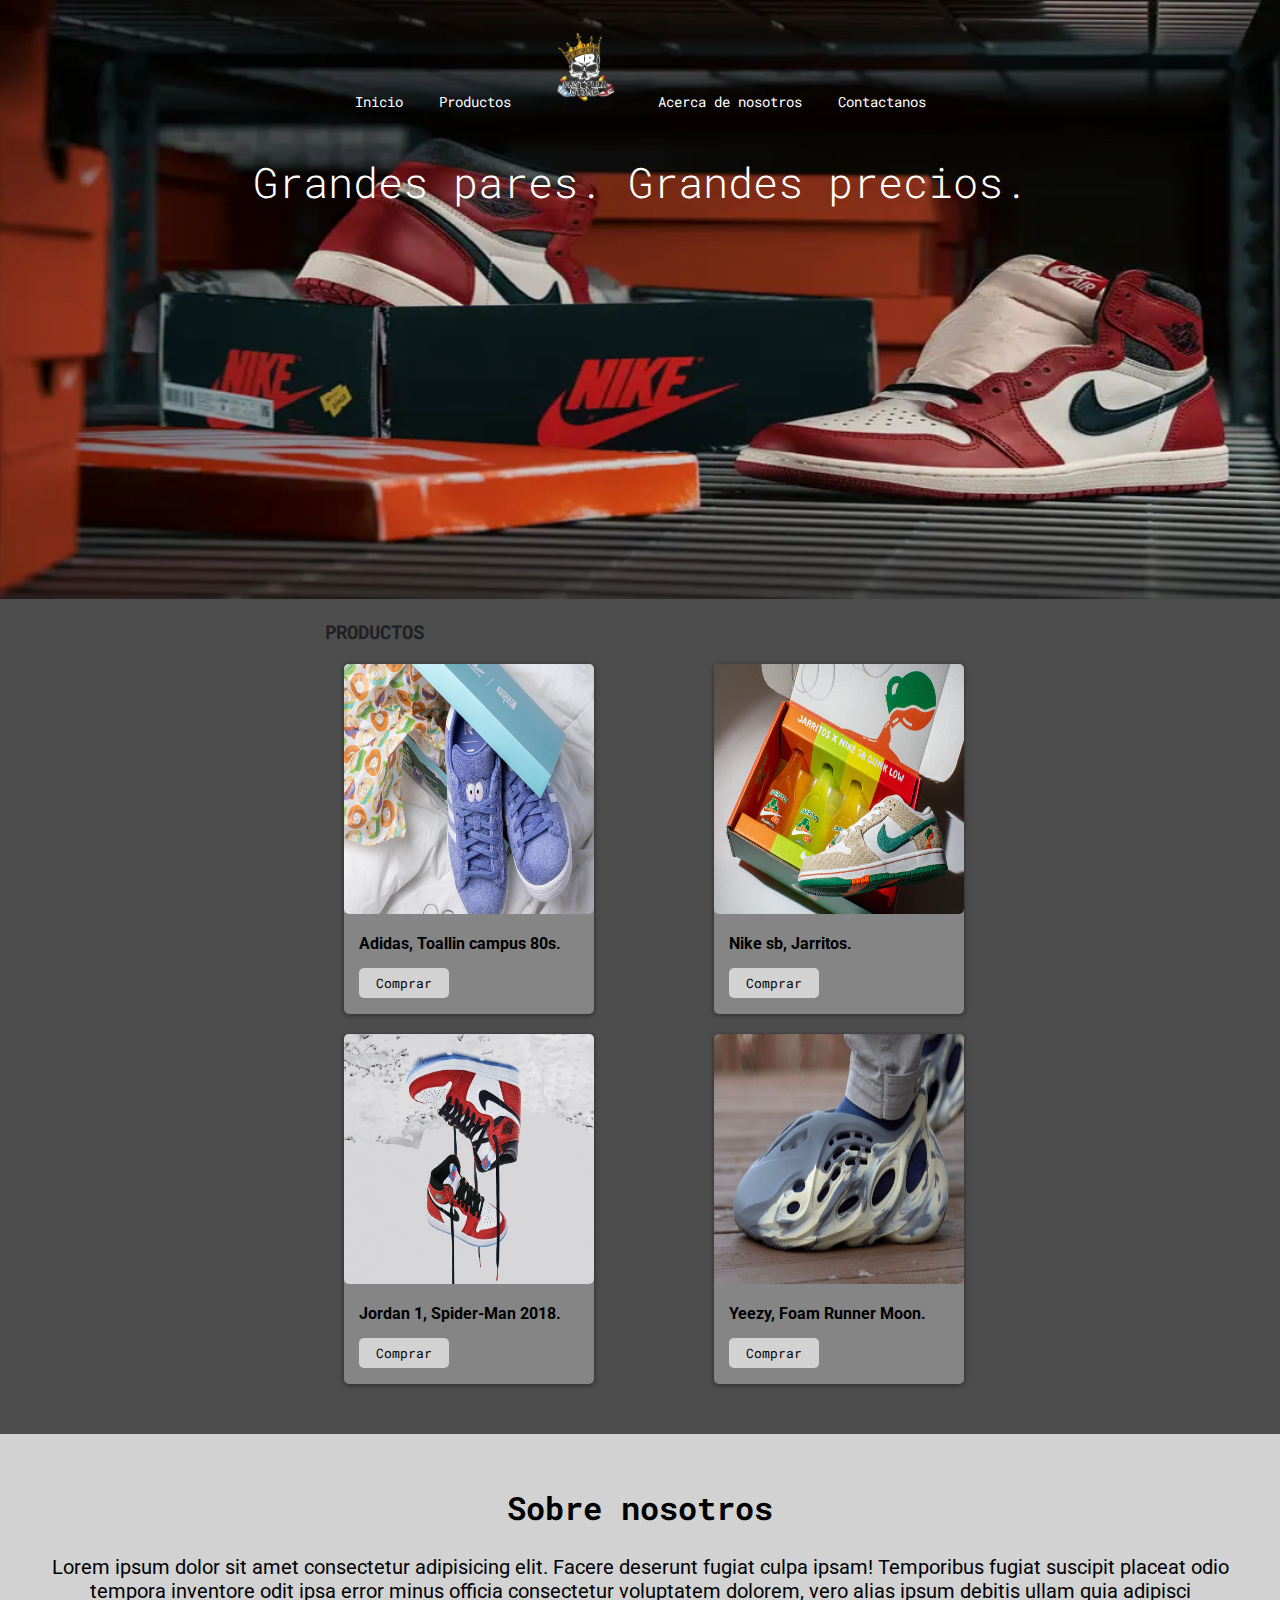
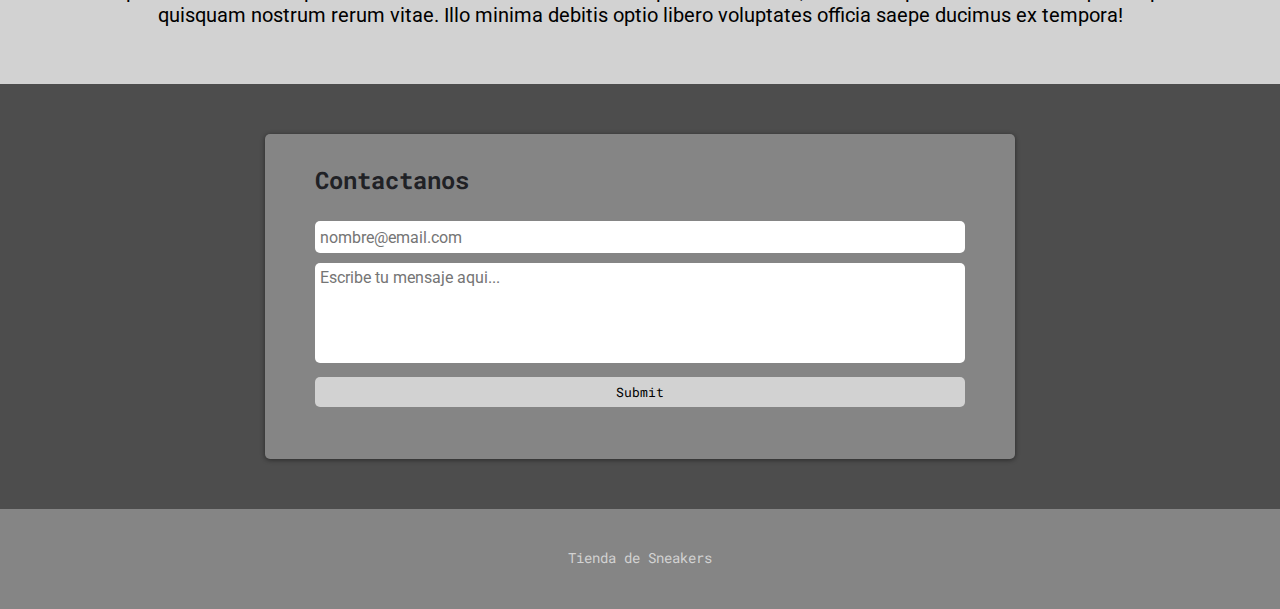
<file: index.html>
<!DOCTYPE html>
<html lang="en">
<head>
    <meta charset="UTF-8">
    <meta name="viewport" content="width=device-width, initial-scale=1.0">
    <meta http-equiv="X-UA-Compatible" content="ie=edge">
    <link href="https://fonts.googleapis.com/css?family=Roboto|Roboto+Mono" rel="stylesheet">
    <link rel="stylesheet" href="css/style.css">
    <title>Sitio web de sneakers</title>
</head>
<body>

    <!-- Navigation Bar -->
    <div class="navbar navbar-default">
        <ul>
            <li><a href="#">Inicio</a></li>
            <li><a href="#products">Productos</a></li>
            <li><img class="logo" src="img/light-small.png" alt=""></li>
            <li><a href="#about">Acerca de nosotros</a></li>
            <li><a href="#contact">Contactanos</a></li>
        </ul>
    </div>

    <!-- Banner -->
    <div class="banner">
        <h1>Grandes pares. Grandes precios.</h1>
    </div>

    <div class="background-container">

    <!-- Products -->
    <h3 id="products">PRODUCTOS</h3>
    <div class="product-container">
        <div class="card">
            <div class="shoe-img product1"></div>
            <h4>Adidas, Toallin campus 80s.</h4>
            <button class="btn">Comprar</button>
        </div>
        <div class="card">
            <div class="shoe-img product2"></div>
            <h4>Nike sb, Jarritos.</h4>
            <button class="btn">Comprar</button>
        </div>
        <div class="card">
            <div class="shoe-img product3"></div>
            <h4>Jordan 1, Spider-Man 2018.</h4>
            <button class="btn">Comprar</button>
        </div>
        <div class="card">
            <div class="shoe-img product4"></div>
            <h4>Yeezy, Foam Runner Moon.</h4>
            <button class="btn">Comprar</button>
        </div>
    </div>

    <!-- About Section -->
    <div id="about" class="about">
        <h2>Sobre nosotros</h2>
        <p>Lorem ipsum dolor sit amet consectetur adipisicing elit. Facere deserunt fugiat culpa ipsam! Temporibus fugiat suscipit placeat odio tempora inventore odit ipsa error minus officia consectetur voluptatem dolorem, vero alias ipsum debitis ullam quia adipisci quisquam nostrum rerum vitae. Illo minima debitis optio libero voluptates officia saepe ducimus ex tempora!</p>
    </div>

    <!-- Contact form -->
    <div id="contact" class="card contact-form">
        <h3>Contactanos</h3>
        <form action="/action_page.php">
            <input type="email" name="email" placeholder="nombre@email.com">
            <textarea id="message" name="text" placeholder="Escribe tu mensaje aqui..."></textarea>
            <button class="btn submit-form" type="submit">Submit</button>
        </form>
    </div>

    <!-- Footer -->
    <footer>
        <p>Tienda de Sneakers</p>
    </footer>

</div>

</body>
</html>
</file>
<file: css/style.css>
/* CSS Variables */
:root{
    --headers: #202125;
    --background:  #4d4d4d;
    --grey: #858585;
    --lightgrey: #d2d2d2;
    --shadow: 0 1px 5px rgba(0, 0, 0, 0.473);
    --hover: 0 3px 10px rgba(0, 0, 0, 0.205);
}

body{
    background-color: var(--background);
    background: url(../img/fondo_jordan.png);
    background-repeat: no-repeat;
    background-size: auto;
    background-position: top;
    background-origin: border-box;
    width: 100%;
    height: 100%;
    margin: 0px;
    padding: 0px;
    overflow-x: hidden;
    font-family: 'Roboto', sans-serif;
}

.btn{
    background-color: var(--lightgrey);
    font-family: 'Roboto Mono', monospace;
    color: black;
    height: 30px;
    width: 90px;
    border-radius: 5px;
    border: none;
    margin: 0px 10px 10px 10px;
    transition-duration: 0.4s;
}

.btn:hover{
    box-shadow: var(--shadow);
    transition-duration: 0.4s;
    cursor: pointer;
}

h3{
    font-family: 'Roboto Mono', monospace;
    color: var(--headers);
    margin: 0px 325px 0px 325px;
    padding: 20px 0px;
}

/* NAVIGATION */
.logo {
	width: 75px;
	display: inline-block;
}

.navbar {
    text-align: center;
    height: 80px;
    text-decoration: none;
    color: #fff;
}

ul{
    text-decoration: none;
    color: #fff;
    padding: 0;
}

li{
    display: inline-block;
    margin: 1rem;
}

li a{
    text-decoration: none;
    color: #fff;
    font-size: 14px;
    font-family: 'Roboto Mono', monospace;
}

li a:hover{
    color: var(--grey);
}

/* BANNER */
.banner{
    position: 0px;
    min-height: 475px;
    text-align: center;
}

.banner h1{
    font-family: 'Roboto Mono', monospace;
    font-size: 42px;
    font-weight: 300;
    color: #fff;
    padding: 30px 0;
}

/* BACKGROUND */
.background-container{
    margin: 0;
    padding: 0;
    background-color: var(--background);
}

/* PRODUCTS */
.product-container{
    margin-left: 23%;
    margin-right: 23%;
    display:grid;
    grid-template-columns: 350px 350px;
    grid-row: auto auto;
    grid-column-gap: 20px;
    grid-row-gap: 20px;
}

.card{
    background-color: var(--grey);
    min-height: 350px;
    width: 250px;
    margin: auto;
    border-radius: 5px;
    box-shadow: var(--shadow);
}

.shoe-img{
    border-radius: 5px;
}

.card h4{
    margin: 20px 10px 15px 15px;
}

.card .btn{
    margin: 0px 0px 10px 15px;
}

.product1{
    background: url(../img/towelie_250.png);
    min-height: 250px;
    min-width: 250px;
}

.product2{
    background: url(../img/jarritos_250.png);
    min-height: 250px;
}

.product3{
    background: url(../img/spiderman_250.png);
    min-height: 250px;
}

.product4{
    background: url(../img/yeezy_250.png);
    min-height: 250px;
}

/* ABOUT */
.about{
    min-height: 200px;
    margin: 50px 0px 50px 0px;
    padding: 25px 50px;
    background-color: var(--lightgrey);
    text-align: center;
}

.about h2{
    font-size: 32px;
    font-family: 'Roboto Mono', monospace;
}

.about p{
    font-size: 20px;
}

/* Contact form */
.contact-form{
    margin: auto;
    padding: 10px 50px;
    min-width: 750px;
    min-height: 325px;
    box-sizing: border-box;
}

.contact-form h3{
    font-size: 24px;
    color: var(--headers);
    margin-left: 0px;
}

.contact-form input{
    font-family: 'Roboto', sans-serif;
    font-size: 16px;
    padding-left: 5px;
    margin: 5px 0px 10px 0px;
    width: 100%;
    height: 2rem;
    border: none;
    border-radius: 5px;
    box-sizing: border-box;
}

.contact-form #message{
    height: 100px;
    font-family: 'Roboto', sans-serif;
    font-size: 16px;
    padding: 5px;
    width: 100%;
    resize: none;
    box-sizing: border-box;
    margin-bottom: 10px;
    border: none;
    border-radius: 5px;
}

.contact-form .submit-form{
    width: 100%;
    float: right;
}

/* Footer */
footer{
    width: 100%;
    height: 100px;
    text-align: center;
    margin-top: 50px;
    overflow: hidden;
    background-color: var(--grey);
}

footer p{
    font-family: 'Roboto Mono', monospace;
    color: var(--lightgrey);
    font-size: 14px;
    padding: 25px;
}

/* Media Queries */
@media(max-width:1050px){
    h3{
        margin: 0px 0px 0px 50px;
        padding: 20px 0px;
    }
    .product-container{
        display: inline;
        gap: 10px;
        margin: auto;
    }
    .card{
        margin-bottom: 10px;
    }
}

@media(max-width:800px){
    .contact-form{
        min-width: 500px;
    }
    .contact-form h3{
        font-size: 20px;
        margin-right: 0px;
    }
}

@media(max-width:700px){
    h3{
        margin: 0px 0px 0px 50px;
        padding: 20px 0px;
    }
    .banner h1{
        font-size: 36px;
    }
}

@media(max-width:600px){
    body{
        background: url(../img/NMD-Black-600.png);
        background-size: auto;
        background-position: top;
    }
    .logo {
        width: 75px;
        display: block;
        margin: auto;
    }
    li{
        display: block;
        margin: 1rem;
    }
    .banner h1{
        margin-top: 100px;
        font-size: 36px;
    }
    .contact-form{
        min-width: 300px;
    }
    .about h2{
        font-size: 24px;
    }
    .about p{
        font-size: 18px;
    }
    footer p{
        font-size: 12px;
    }
}
</file>
